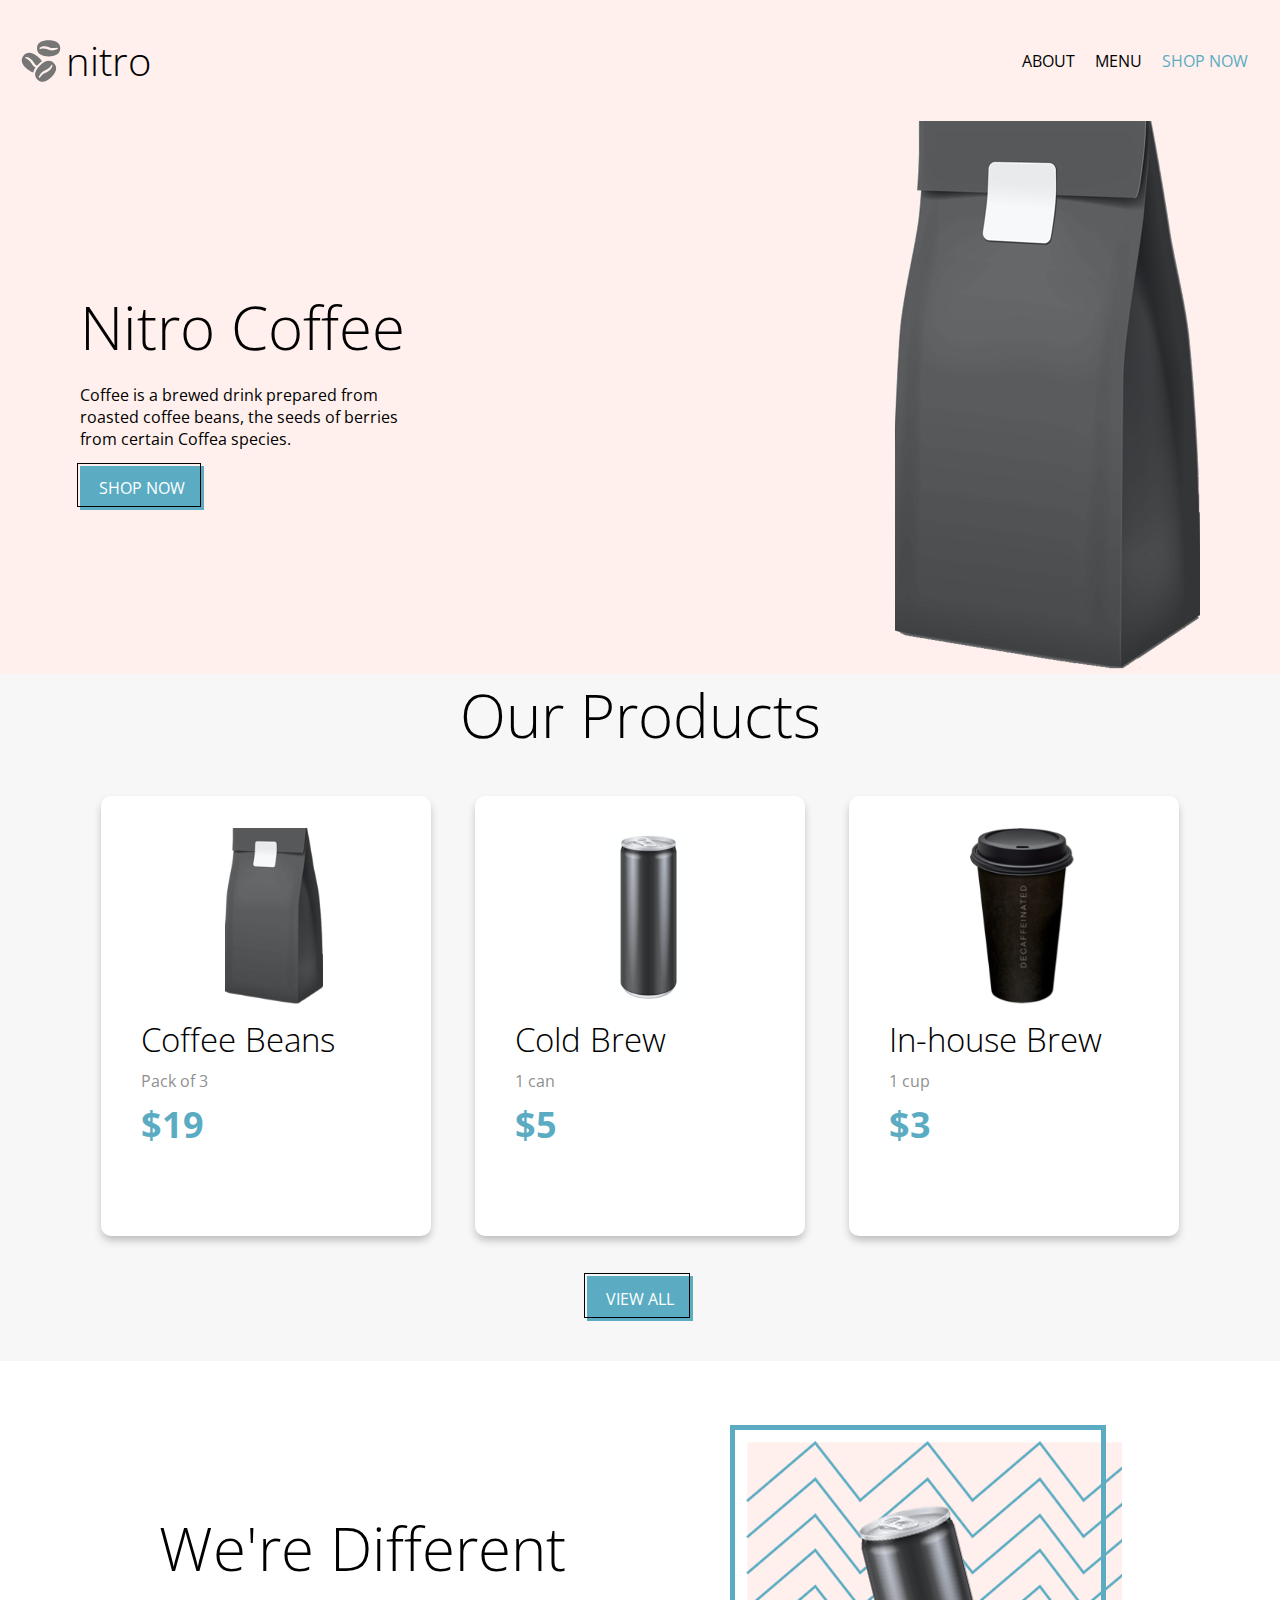
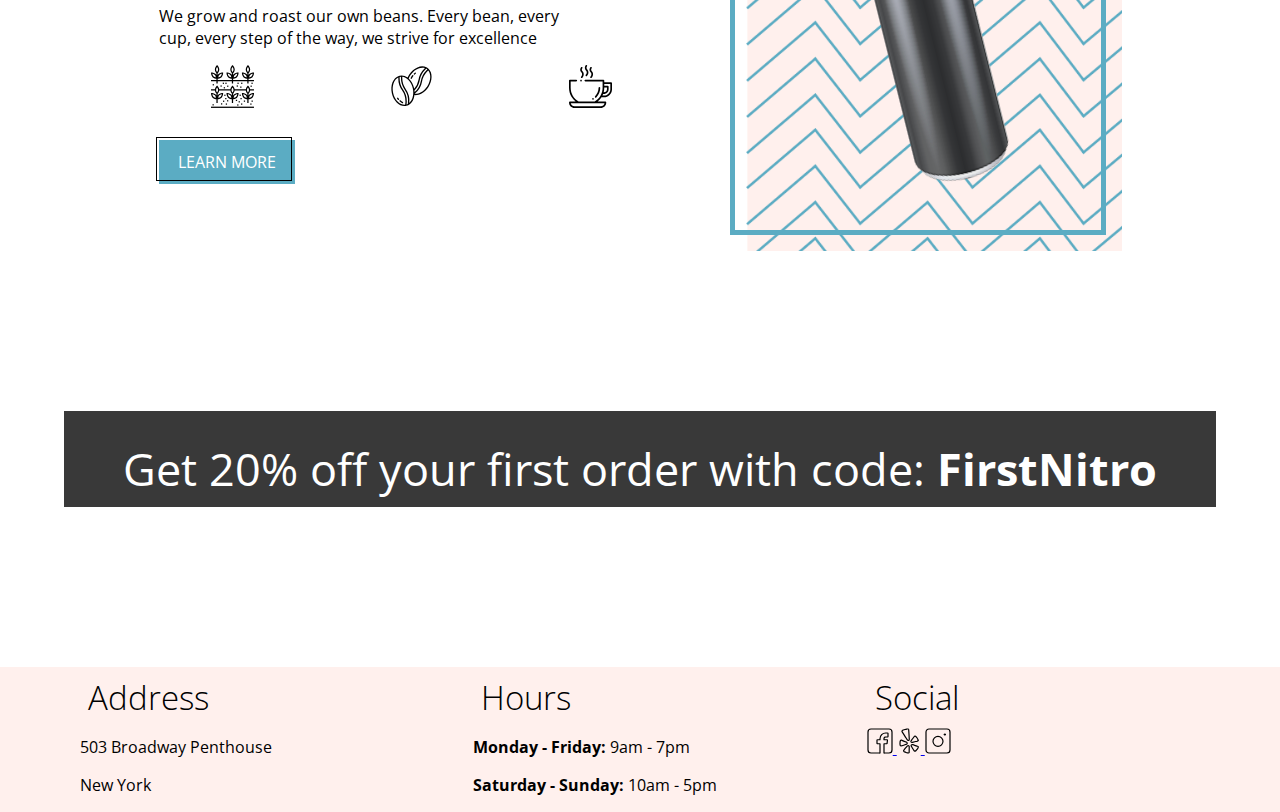
<file: index.html>
<!DOCTYPE html>
<html lang="en">
  <head>
    <meta charset="UTF-8" />
    <meta name="viewport" content="width=device-width, initial-scale=1.0" />
    <link
      href="https://fonts.googleapis.com/css2?family=Open+Sans:ital,wght@0,300;0,400;0,600;0,700;1,400&display=swap"
      rel="stylesheet"
    />
    <link rel="stylesheet" href="css/global.css" />
    <!-- Link to global.css -->
    <link rel="stylesheet" href="css/landing.css" />
    <!-- Link to landing.css -->
    <title>Coffee Shop - Home</title>
  </head>

    <!-- inspect your document in chrome web tools -->

  <body>
    <!-- NAVIGATION BAR -->
    <nav class="nav">
      <a href="./index.html" class="nav__logo-title"
        ><img src="./assets/coffee-beans-logo-and-footer.svg" class="nav__logo" />
        <h2 class="nav__title">nitro</h2>
      </a>
      <ul class="nav__list">
        <li class="nav__item">
          <a class="nav__link" href="./index.html">ABOUT</a>
        </li>
        <li class="nav__item">
          <a class="nav__link" href="./pages/menu.html">MENU</a>
        </li>
        <li class="nav__item">
          <a class="nav__link nav__link--highlighted" href="./pages/menu.html">SHOP NOW</a>
        </li>
      </ul>
    </nav>

  
    <section class="container1">

      <section class="container1--left">
      <h1 class="container1--left__title">Nitro Coffee</h1>
        <p>
          Coffee is a brewed drink prepared from roasted coffee beans, the seeds of berries from certain Coffea
          species.
        </p>
        <a href="./pages/menu.html" id="container1--left__button-text">

          SHOP NOW

          <div class="container1__inner-button"></div>

        </a>
      </section>

      <section class="container--right">
        <img src="./assets/coffeebeans-hero.png" alt="container1--right__image" />
      </section>

    </section>

   

    <!-- Product Cards Section -->
    <section class="container2">   
      <h2>Our Products</h2>

      <!-- Coffee Beans Card-->
      <section class="container2--product">
        <img src="./assets/coffeebeans.png" alt="Coffee Bag Small" class="container2--product__image" />
      <div class="container2--product__info">
        <h3>Coffee Beans</h3>
        <p class ="pack-size">Pack of 3</p>
        <p class="price">$19</p>
      </div>
      </section>

      <!-- Cold Brew Card-->
      <section class="container2--product">
        <img src="./assets/coldbrew.png" alt="Cold Brew" class="container2--product__image" />
      <div class="container2--product__info">
        <h3>Cold Brew</h3>
        <p class ="pack-size">1 can</p>
        <p class="price">$5</p>
      </div>
      </section>

      <!-- In-house Brew Card-->
      <section class="container2--product">
        <img src="./assets/inhousebrew.png" alt="Cold Brew" class="container2--product__image" />
      <div class="container2--product__info">
        <h3>In-house Brew</h3>
        <p class ="pack-size">1 cup</p>
        <p class="price">$3</p>
      </div>
      </section>

      <section class="container4--left__button"> 
        <a href="./pages/menu.html" id="container4--left__button-text">

          VIEW ALL

          <div class="container2__inner-button"></div>

        </a>
      </section>
    </section>

  <!-- We're different Section-->

    <section class="container3">

        <section class="container3--left">
          <h1 class="container3--left__title">We're Different</h1>
          <p>
            We grow and roast our own beans. Every bean, every cup, every step of the way, we strive for excellence
          </p>

          <!-- insert the 3 images side by side -->
            <div class="container3--left__image">
                <img src="./assets/planting.svg" alt="planting" class="container3--left__image__type"/>
                <img src="./assets/coffee-beans.svg" alt="beans" class="container3--left__image__type"/>
                <img src="./assets/coffee-cup.svg" alt="cup" class="container3--left__image__type"/>
            </div>

              <a href="./pages/menu.html" id="container3--left__button-text">

                LEARN MORE
      
                <div class="container3__inner-button"></div>
      
              </a>
      
        </section>
         

        <a href="" id="container2--right">
          <img src="./assets/tiltedcan.png" alt="container2--right__image" />
          <div class="container2--right__image-inner"></div>
        </a>
      
    </section>





    <section class="container4"> 
      <p>Get 20% off your first order with code: <strong>FirstNitro</strong></p>
    </section>

    <footer class="container5"> 
      <!-- Address -->
      <section class="container5__address">
        <h3>Address</h3>
        <p>503 Broadway Penthouse</p>
        <p>New York</p>
      </section>

      <!-- Hours  -->
      <section class="container5__hours">
        <h3>Hours</h3>
        <p><strong>Monday - Friday:</strong> 9am - 7pm</p>
        <p><strong>Saturday - Sunday:</strong> 10am - 5pm</p>
      </section>

      <!-- Social  -->
      <section class="container5__socials">
        <h3>Social</h3>

        <a class="container5__socials--image__type" href="https://facebook.com">
          <img src="assets/Facebook-Icon.svg" alt="container5__socials--image__type--facebook" />
        </a>

        <a class="container5__socials--image__type" href="https://yelp.com">
          <img src="assets/Yelp-Icon.svg" alt="container5__socials--image__type--yelp" />
        </a>

        <a class="container5__socials--image__type" href="https://instagram.com">
          <img src="assets/Instagram-Icon.svg" alt="container5__socials--image__type--instagram" />
        </a>
      </section>
    </footer>
  </body>
</html>
</file>
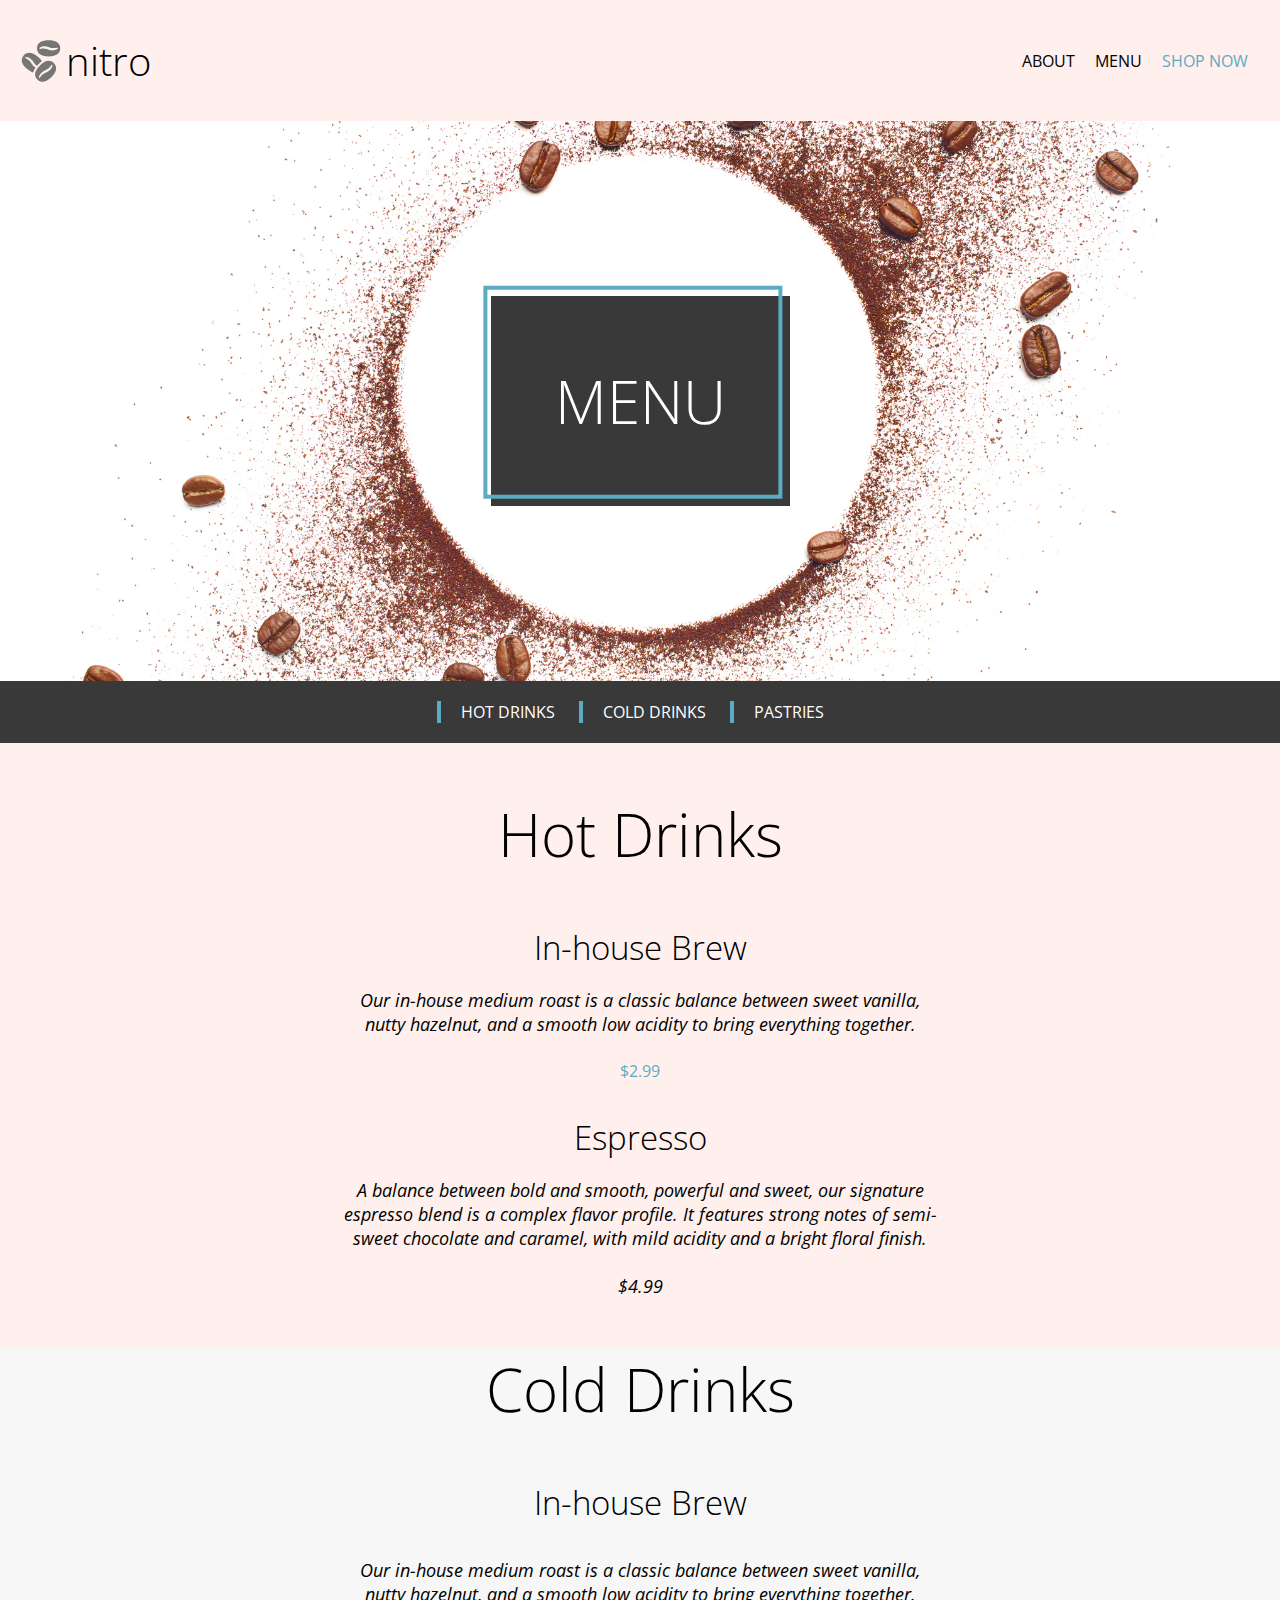
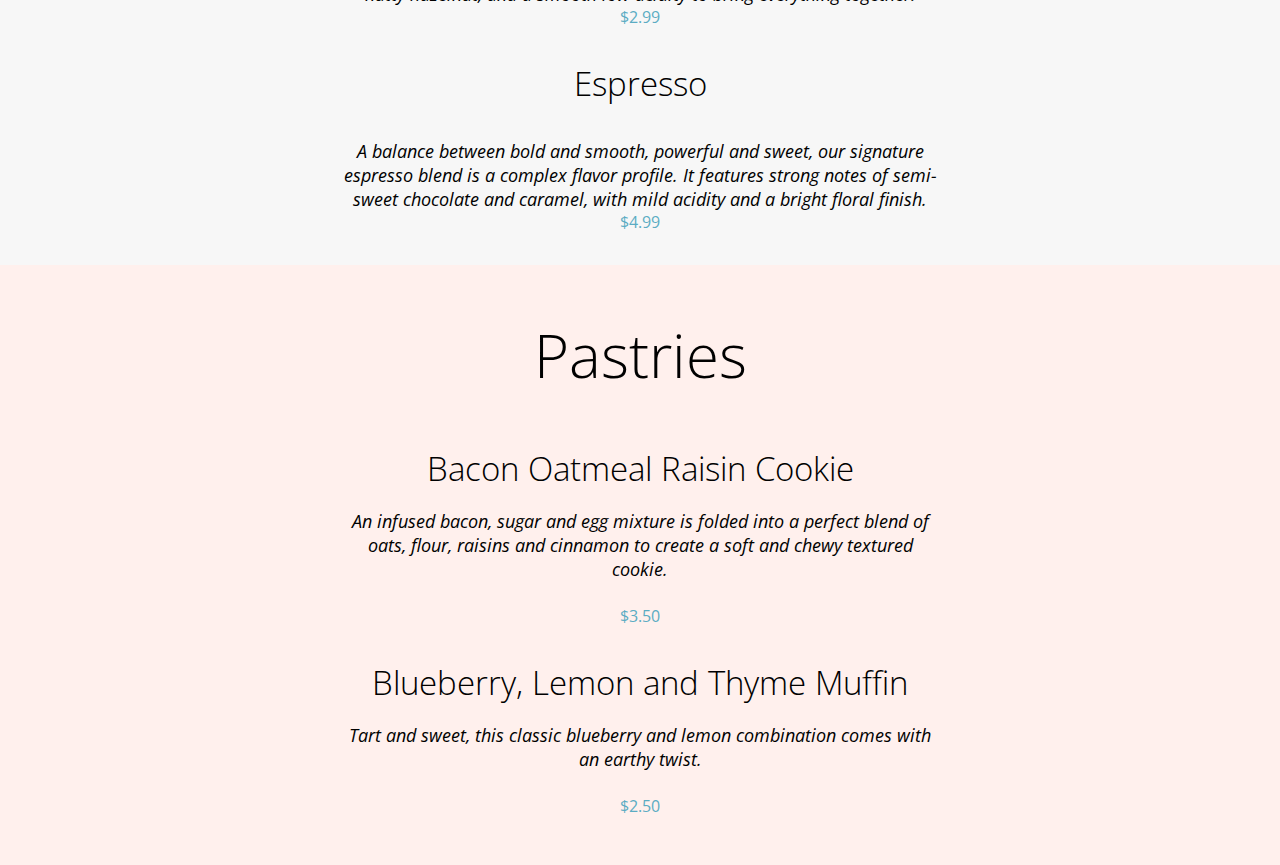
<file: pages/menu.html>
<!DOCTYPE html>
<html lang="en">
  <head>
    <meta charset="UTF-8" />
    <meta name="viewport" content="width=device-width, initial-scale=1.0" />
    <link
      href="https://fonts.googleapis.com/css2?family=Open+Sans:ital,wght@0,300;0,400;0,600;0,700;1,400&display=swap"
      rel="stylesheet"
    />
    <title>Coffee Shop - Menu</title>
    <link rel="stylesheet" href="../css/menu.css" />
    <!-- Link to menu.css -->
    <link rel="stylesheet" href="../css/global.css" />
    <!-- Link to global.css -->
  </head>
  <body>
    <nav class="nav">
        <a href="../index.html" class="nav__logo-title"
          ><img src="../assets/coffee-beans-logo-and-footer.svg" class="nav__logo" />
          <h2 class="nav__title">nitro</h2>
        </a>
        <ul class="nav__list">
          <li class="nav__item">
            <a class="nav__link" href="../index.html">ABOUT</a>
          </li>
          <li class="nav__item">
            <a class="nav__link" href="./menu.html">MENU</a>
          </li>
          <li class="nav__item">
            <a class="nav__link nav__link--highlighted" href="./menu.html">SHOP NOW</a>
          </li>
        </ul>
      </nav>

    <section class="menu">
      <h1 class="menu__title">MENU</h1>
        <div class="menu__title--inner"></div>
    </section>

    <section class="menu__nav">  
      <ul class="menu__nav__list"> 
        <li>
          <a href="#hot-drinks">HOT DRINKS</a>
        </li>
        <li>
          <a href="#cold-drinks">COLD DRINKS</a>
        </li>
        <li>
          <a href="#pastries">PASTRIES</a>
        </li>
      </ul>
    </section>

    <!-- HOT DRINKS -->
    <section class="menu--option1"> 
      <h2 id="hot-drinks">Hot Drinks</h2>
      <h3>In-house Brew</h3>
      <p>
        Our in-house medium roast is a classic balance between sweet vanilla, nutty hazelnut, and a smooth low acidity
        to bring everything together.
      </p>
      <p class="menu--price">$2.99</p>

      <h3>Espresso</h3>
      <p>
        A balance between bold and smooth, powerful and sweet, our signature espresso blend is a complex flavor profile.
        It features strong notes of semi-sweet chocolate and caramel, with mild acidity and a bright floral finish.
      </p>
      <p class="price">$4.99</p>
    </section>

    <!-- COLD DRINKS -->
    <section class="menu--option2"> 
    <div class="menu--option2__content"> 
      <h2 id="cold-drinks">Cold Drinks</h2>
      <h3>In-house Brew</h3>
      <p>
        Our in-house medium roast is a classic balance between sweet vanilla, nutty hazelnut, and a smooth low acidity
        to bring everything together.
      </p>
      <p class="menu--price">$2.99</p>

      <h3>Espresso</h3>
      <p>
        A balance between bold and smooth, powerful and sweet, our signature espresso blend is a complex flavor profile.
        It features strong notes of semi-sweet chocolate and caramel, with mild acidity and a bright floral finish.
      </p>
      <p class="menu--price">$4.99</p>
    </div>
    </section>

    <!-- PASTERIES -->
    <section class="menu--option1">
      <h2 id="pastries">Pastries</h2>
      <h3>Bacon Oatmeal Raisin Cookie</h3>
      <p>
        An infused bacon, sugar and egg mixture is folded into a perfect blend of oats, flour, raisins and cinnamon to
        create a soft and chewy textured cookie.
      </p>
      <p class="menu--price">$3.50</p>

      <h3>Blueberry, Lemon and Thyme Muffin</h3>
      <p>Tart and sweet, this classic blueberry and lemon combination comes with an earthy twist.</p>
      <p class="menu--price">$2.50</p>
    </section>
  </body>
</html>
</file>
<file: css/global.css>
* {
    box-sizing: border-box;
}

body {
    font-family: 'Open Sans';
    font-weight: 400;
    margin: 0;
}

.nav {
    background-color: #fff0ed;
    display: flex;
    justify-content: space-between;
    align-items: center;
    padding: 0 1rem;
}

.nav__logo-title {
    display: flex;
    align-items: center;
    text-decoration: none;
    color: black;
}

.nav__title {
    font-size: 2.5rem;
    font-weight: 200;
}

.nav__item {
    display: inline-block;
    margin-right: 1rem;
}

.nav__link {
    text-decoration: none;
    color: black;
}

.nav__link--highlighted {
    color: #5BACC3;
}
</file>
<file: css/landing.css>
.container1 {
    background-color: #FFF0ED;
    padding: 0 5rem;
    display: flex;
    justify-content: space-between;
    align-items: center;
    margin-bottom: 0;
   
}

.container1--left {
    word-wrap: break-word;
    max-width: 350px;
    align-items: center;
    justify-content: center;
    
}

.container1--left__title {
    margin: 0;
}

.container1__inner-button { 
    border: 1px solid black;
    height: 100%;
    width: 100%;
    position: absolute;
    top: -3px;
    left: -3px;
}

.container2__inner-button { 
    border: 1px solid black;
    height: 100%;
    width: 100%;
    position: absolute;
    top: -3px;
    left: -3px;
}

.container3__inner-button { 
    border: 1px solid black;
    height: 100%;
    width: 100%;
    position: absolute;
    top: -3px;
    left: -3px;
}


.price {
    color: #5BACC3;
    font-size: 2.25rem;
    font-weight: bold;
}

.pack-size {
    color: #909090;
    font-size: 1rem;
}

.pack-size, .price, h3 {
    text-align: left;
    margin-left: 0;
    justify-content: flex-start;
    margin: 0.5rem;
}

#container1--left__button-text, #container3--left__button-text, #container4--left__button-text {
    background-color: #5BACC3;
    border: none;
    color: white;
    padding: 0.7rem 1.2rem;
    text-decoration: none;
    display: inline-block;
    position: relative;
}

h1, h2 {
    font-weight: lighter;
    font-size: 3.75rem;
}

h3 {
    font-weight: lighter;
    font-size: 2.06rem;
}

.container2 {
    text-align: center;
    background-color: #f7f7f7;
    
}

.container2--product {
    display: inline-block; /* allows images to sit next to each other horizontally */
    vertical-align: top; /* controls how elements align vertically*/
    width: 20.625rem; 
    height: 27.5rem;
    margin: 1.25rem;
    text-align: center;
    padding-left: 1rem;
    border-radius: 0.625rem; /*rounds corners of element */
    box-shadow: 0 5px 9px -1px rgba(0, 0, 0, 0.25);
        /*adds a shadow behind each element, giving depth and elevation.
        0 is the horizontal offset (no horizontal shift
        5px is the vertical offset, pushing shadow down
        9px is the blur radius, determining how soft the shadow's edges are
        -1px is the spread radius, shrinking shadow's size
        rgba(0, 0, 0, 0.25) defines color of shadow as a semi-transaprent black with 25% opacity */
    background-color: white;
}

.container2--product__image {
    height: 13rem;
    padding-top: 2rem;
}

.container2--product__info {
    text-align: left;
    padding-left: 1rem;
}

.container2 h2 {
    margin-top: 0;
    margin-bottom: 1.25rem;
}

.container4--left__button {
    background-color: #f7f7f7;
    padding-bottom: 2.5rem;
    padding-top: 1.25rem;
    text-align: center;
}


.container3 {
    background-color: #FFF;
    padding: 0 5rem;
    margin-top: 5rem;

    display: flex;
    justify-content: space-around;

    align-items: center;
    width: 100%; 
}

.container3--left {
    word-wrap: break-word;
    max-width: 430px;
    align-items: center;
    justify-content: center;
    

}

.container3--left__title {
    margin: 0;
}

.container3--left__image {
    display: flex;
    justify-content: space-around;
    align-items: left;
    gap: 2rem;
    margin-top: 1rem;
}

.container3--left__image__type {
    width: 10%;
    height: auto;
    margin: 0 52px;
}

#container3--left__button-text {
    margin-top: 2rem;
}

#container2--right {
    background-image: url("../assets/coldbrewbackground.png");
    border: none;
    color: white;
    padding: 4rem 7rem;
    text-decoration: none;
    display: inline-block;
    position: relative;
    background-size: 150%; /* Zoom out by setting the size larger than 100% */
    background-repeat: no-repeat;
}

.container2--right__image-inner {
    border: 5px solid #5BACC3;
    height: 100%;
    width: 100%;
    position: absolute;
    top: -16px;
    left: -16px;
}

.container4 {
    background-color: #393939;
    color: white;
    text-align: center;
    font-size: 2.813rem;
    line-height: 1.25rem;
    width: 90%;
    height: 6rem;
    padding-top: 0.20rem;
    padding-bottom: 0.20rem;
    margin-top: 10rem;
    margin-bottom: 10rem;
    margin-left: auto;
    margin-right: auto;
    
}

.container5 {
    background-color: #FFF0ED;
    padding: 0 5rem;
    display: flex;
    justify-content: space-between;
    align-items: left;
}

.container5__socials--image__type {
    width: 3.125rem;
}



.container5__address, .container5__hours, .container5__socials {
    width: calc(33.33% - 2.5rem);
}

/* calc(33.33% - 2.5rem) allows you to calculate dimensions dynamically by combining different units
33.33%: sets the base width of each element to one-third (33.33%) of its parent container's width.
If .address, .hours, and .socials are part of a three-column layout, each one would take up 1/3 of total space.
- 2.5rem: This subtracts 2.5rem from that one-third width. To account for margins, or spacing between the columns */
</file>
<file: css/menu.css>
body {
    background-color: #FFF0ED;
    padding-bottom: 2rem;
}

.menu {
    height: 43.75rem;
    background-image: url("../assets/coffee-circle.jpg");
    background-repeat: no-repeat;
    background-position: center;
    background-size: cover;
    display: flex;
    justify-content: center;
    align-items: center;
    width: 100%;
    height: 35rem;
    position: relative;
}

.menu__title {
    background-color: #393939;
    padding: 4rem 4rem;
    color: white;
}

.menu__title--inner {
    border: 4px solid #5BACC3;
    height: 13.3rem;
    width: 18.7rem;
    position: absolute;
    top: 48%; /* Adjusts the vertical position */
    left: 49%; /* Adjusts the horizontal position */
    transform: translate(-48%, -49%); /* Centers the box over the menu */
}


.menu__nav {
    background-color: #393939;
    color: white;
    width: 100%;
    text-align: center;
    padding-top: 1.25rem;
    padding-bottom: 1.25rem;
}

.menu__nav__list {
    list-style-type: none;
    padding: 0;
    margin: 0;
}

.menu__nav__list li a{
    text-decoration: none;
    color: white;

}

.menu__nav__list li {
    display: inline-block; 
    margin-right: 1.25rem;
    border-left: 0.25rem solid #5BACC3;
    padding-left: 1.25rem;
    text-decoration: none;
    color: white;
}


.menu--option2__content {
    background-color: #F7F7F7;
    padding-bottom: 2rem;
}


.menu--option1, .menu--option2 {
    background-color: #FFF0ED;
    text-align: center;
}

.menu--option1, .menu--option2 p{
    max-width: 600px;
    margin: 0 auto;
}

.menu--option1 h3 {
    margin-bottom: 0.5rem;
}

.menu--option1 p:not(.menu--price) {
    margin-bottom: 1.5rem;
}

.menu--option1 .menu--price {
    margin-top: 1rem;
}

.menu--option2 {
    background-color: #F7F7F7;
}

.menu--option1 p:not(.menu--price), .menu--option2 p:not(.menu--price) {
    font-weight: 400;
    font-size: 1.125rem; 
    font-style: italic;
}

.menu--price {
    color: #5BACC3;
}


h1, h2 {
    font-size: 3.75rem;
    font-weight: 300;
}

h3 {
    font-size: 2.063rem;
    font-weight: 300;
}
</file>
